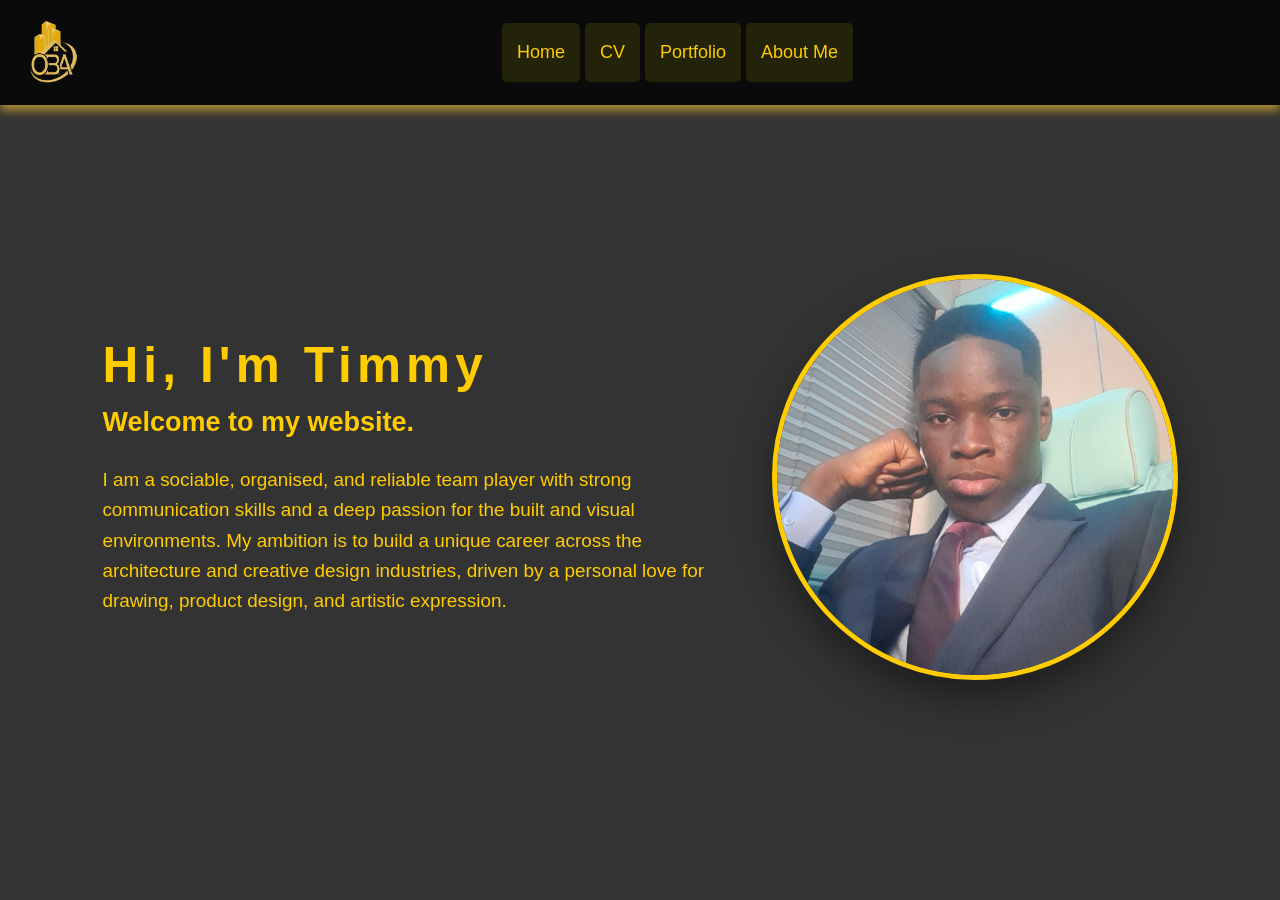
<file: index.html>
<!DOCTYPE html PUBLIC "-//W3C//DTD XHTML 1.0 Transitional//EN" "http://www.w3.org/TR/xhtml1/DTD/xhtml1-transitional.dtd">
<html xmlns="http://www.w3.org/1999/xhtml">
<head>
<meta http-equiv="Content-Type" content="text/html; charset=utf-8" />
<title>Timmy's Website</title>
<link rel="icon" type="image/x-icon" href="files/logo.png" />
<link href="stylesheets.css" rel="stylesheet" type="text/css" />
<style type="text/css">
body,td,th {
	font-size: larger;
}
</style>
</head>

<body>

<div id="Menubar">
    <a href="index.html" class="logo">
    	<img src="files/logo.png" id="sitelogo" />
    </a>
    <div class="menulinks-wrapper">
        <a href="index.html">Home</a>
        <a href="cv/index.html">CV</a>
        <a href="portfolio/index.html">Portfolio</a>
        <a href="aboutme/index.html">About Me</a>
    </div>
</div>

<div class="Contentarea" id="Welcome">

    <div class="welcome-text-block">
        <h1><strong>Hi, I'm Timmy</strong></h1>
        <h2><strong>Welcome to my website.</strong></h2>
        
        <div id="paragraph">
            <p>I am a sociable, organised, and reliable team player with strong communication skills and a deep passion for the built and visual environments. My ambition is to build a unique career across the architecture and creative design industries, driven by a personal love for drawing, product design, and artistic expression.</p>
        </div>
    </div>

<img src="files/Prom Timmy.jpg" alt="Profile picture" class="profile-pic" />

</div>


</body>
</html>
</file>
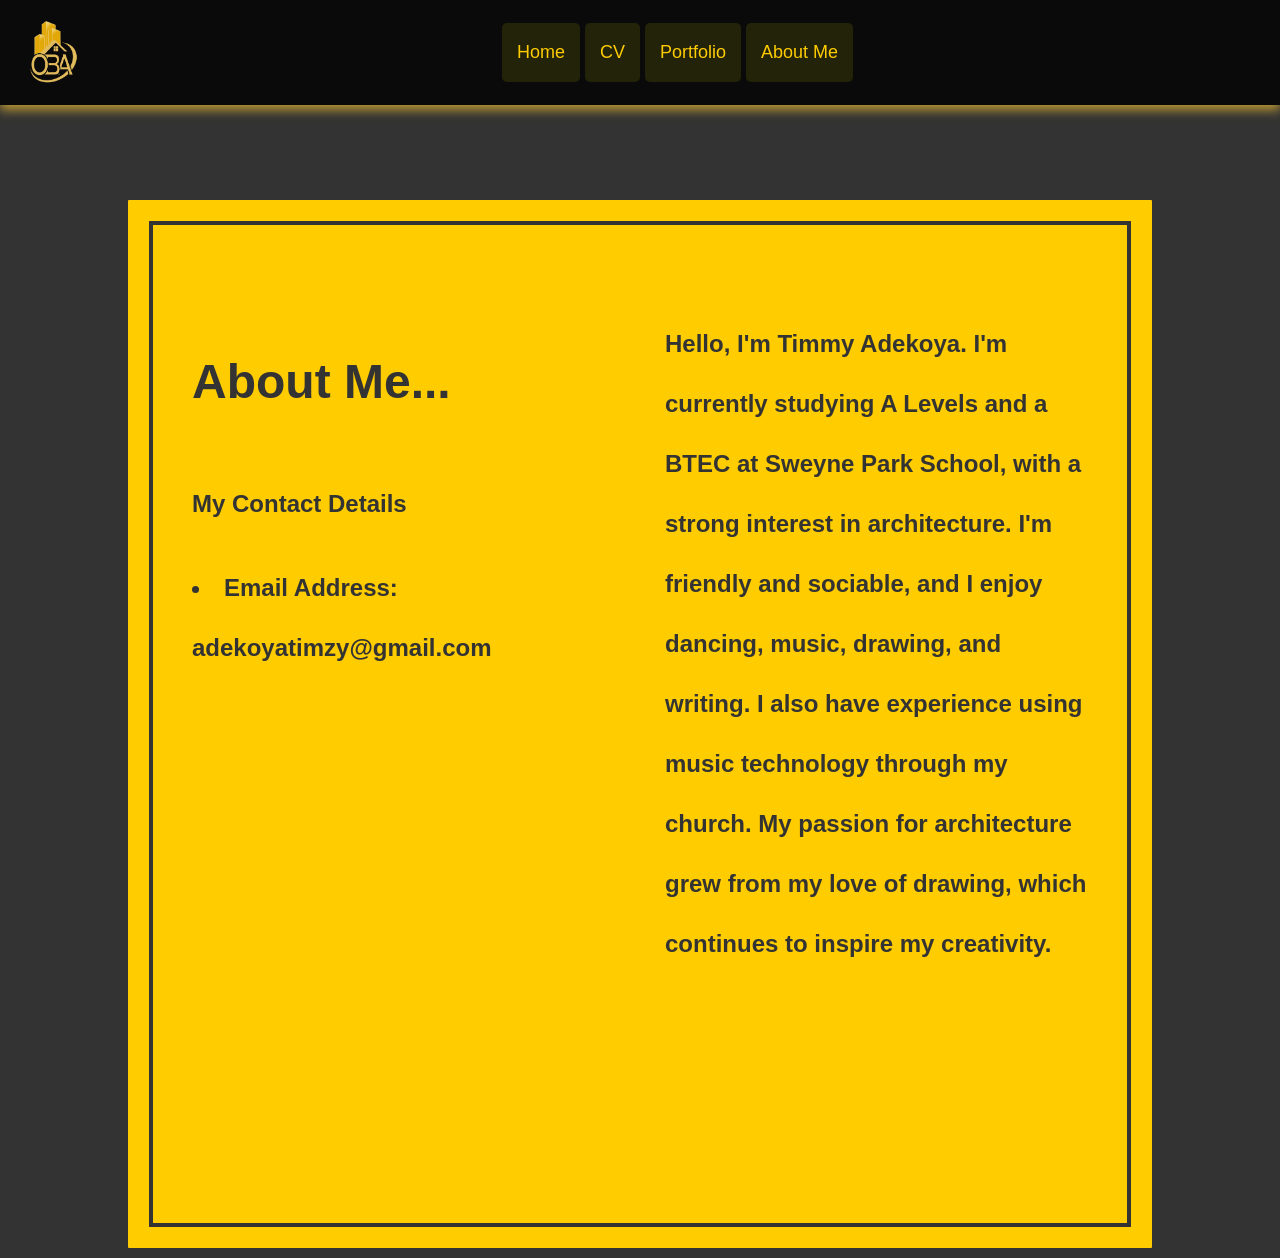
<file: aboutme/index.html>
<!DOCTYPE html PUBLIC "-//W3C//DTD XHTML 1.0 Transitional//EN" "http://www.w3.org/TR/xhtml1/DTD/xhtml1-transitional.dtd">
<html xmlns="http://www.w3.org/1999/xhtml">
<head>
<meta http-equiv="Content-Type" content="text/html; charset=utf-8" />
<title>Timmy's Website</title>
<link rel="icon" type="image/x-icon" href="../files/logo.png" />
<link href="../stylesheets.css" rel="stylesheet" type="text/css" />

<style>
body {
	background-color:#333;
	
}
#Menubar {
	position: fixed;
	top: 0;
	left: 0;
	z-index: 1000; 
}

#aboutme {
	background-color:#FC0;
	color:#333;
	margin:200px 10% 10px 10%;
	padding:10vh 5vw;
	border-radius:1px;
	outline-offset:-2vw;
	outline: 4px solid #333;
	columns:2;
	column-width:250px;
	column-gap:50px;
	column-rule: 4px dotted #333;
	display: flex;
	flex-direction: row;
	flex-wrap: nowrap;
}
.contact-info {
	flex: 1.5;
	font-weight: bold;
}
.paragraph {
	flex: 1.5;
	font-weight: bold;
}
</style>

</head>

<body>
<div id="Menubar">
    <a href="../index.html" class="logo">
    	<img src="../files/logo.png" id="sitelogo" />
    </a>
    <div class="menulinks-wrapper">
        <a href="../index.html">Home</a>
        <a href="../cv/index.html">CV</a>
        <a href="../portfolio/index.html">Portfolio</a>
        <a href="index.html">About Me</a>
    </div>
</div>


<div class="Contentarea" id="aboutme">
<div class="contact-info"> 
		<h1><strong>About Me...  </strong></h1>
  <p>My Contact Details</p>
  <li>Email Address: adekoyatimzy@gmail.com </li>
<div class="microsoftform">
	<iframe width="640px" height="480px" src="https://forms.cloud.microsoft/Pages/ResponsePage.aspx?id=DQSIkWdsW0yxEjajBLZtrQAAAAAAAAAAAAN__7nNkTVUMTZVQjFKNk9CTENGTlRBV01aWVNXR1Y4Ti4u&embed=true" frameborder="0" marginwidth="0" marginheight="0" style="border: none; max-width:100%; max-height:100vh" allowfullscreen webkitallowfullscreen mozallowfullscreen msallowfullscreen> </iframe>
</div>
	</div>
 
  <div class="paragraph">
	  <p>Hello, I'm Timmy Adekoya. I'm currently studying A Levels and a BTEC at Sweyne Park School, with a strong interest in architecture. I'm friendly and sociable, and I enjoy dancing, music, drawing, and writing. I also have experience using music technology through my church. My passion for architecture grew from my love of drawing, which continues to inspire my creativity.</p>
  </div>
</div>


</body>
</html>
</file>
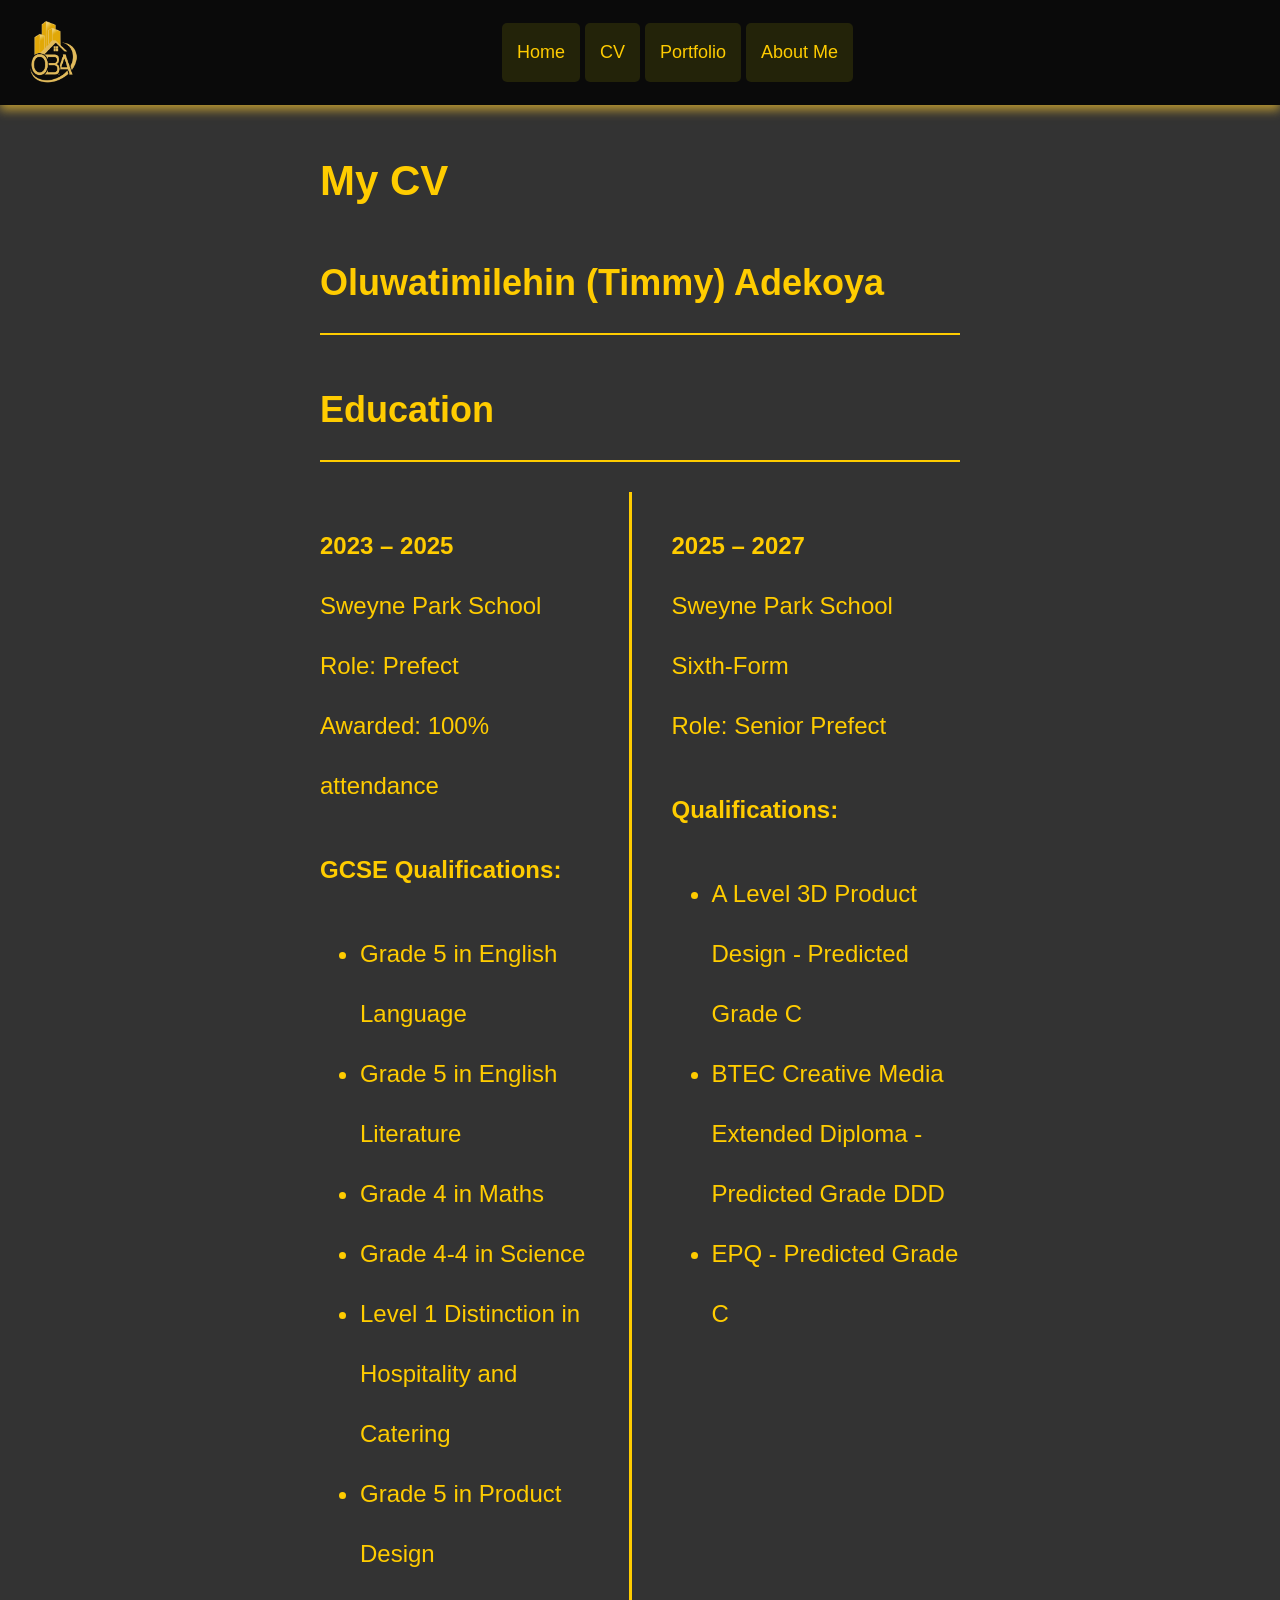
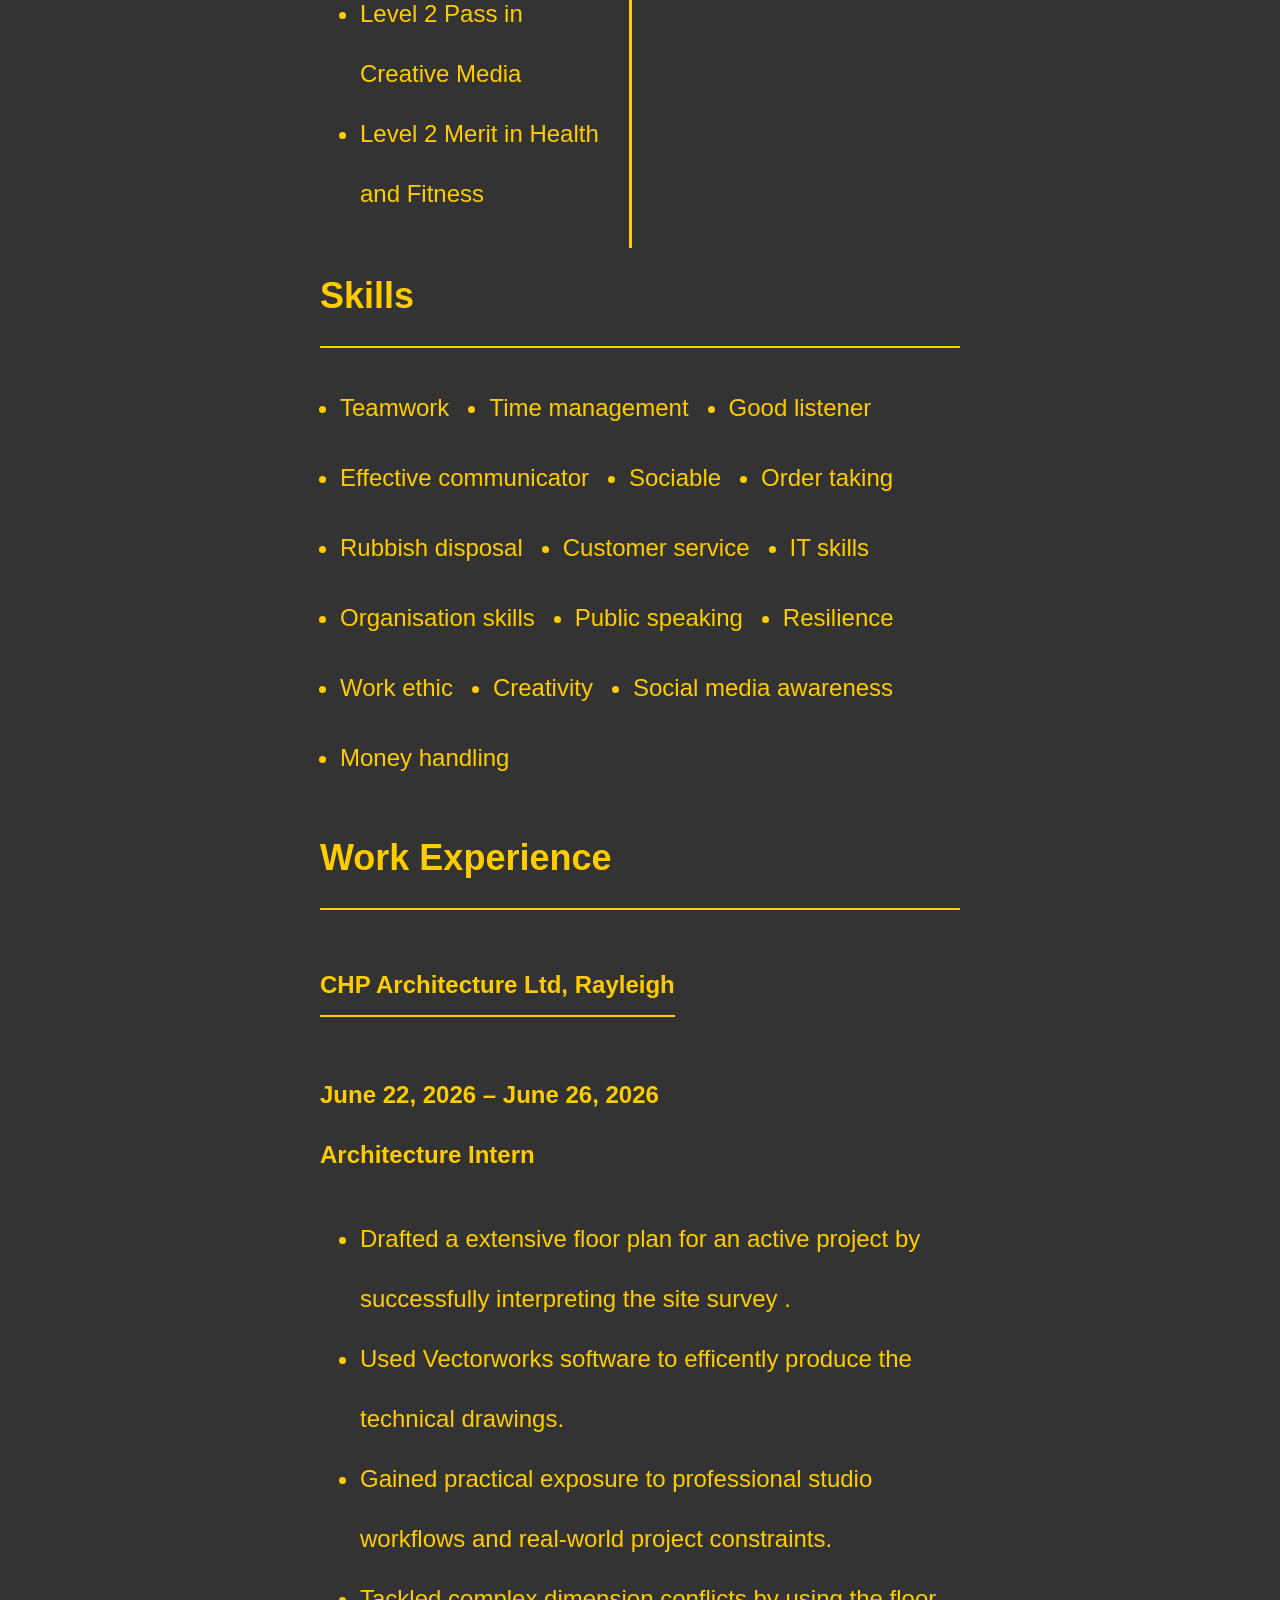
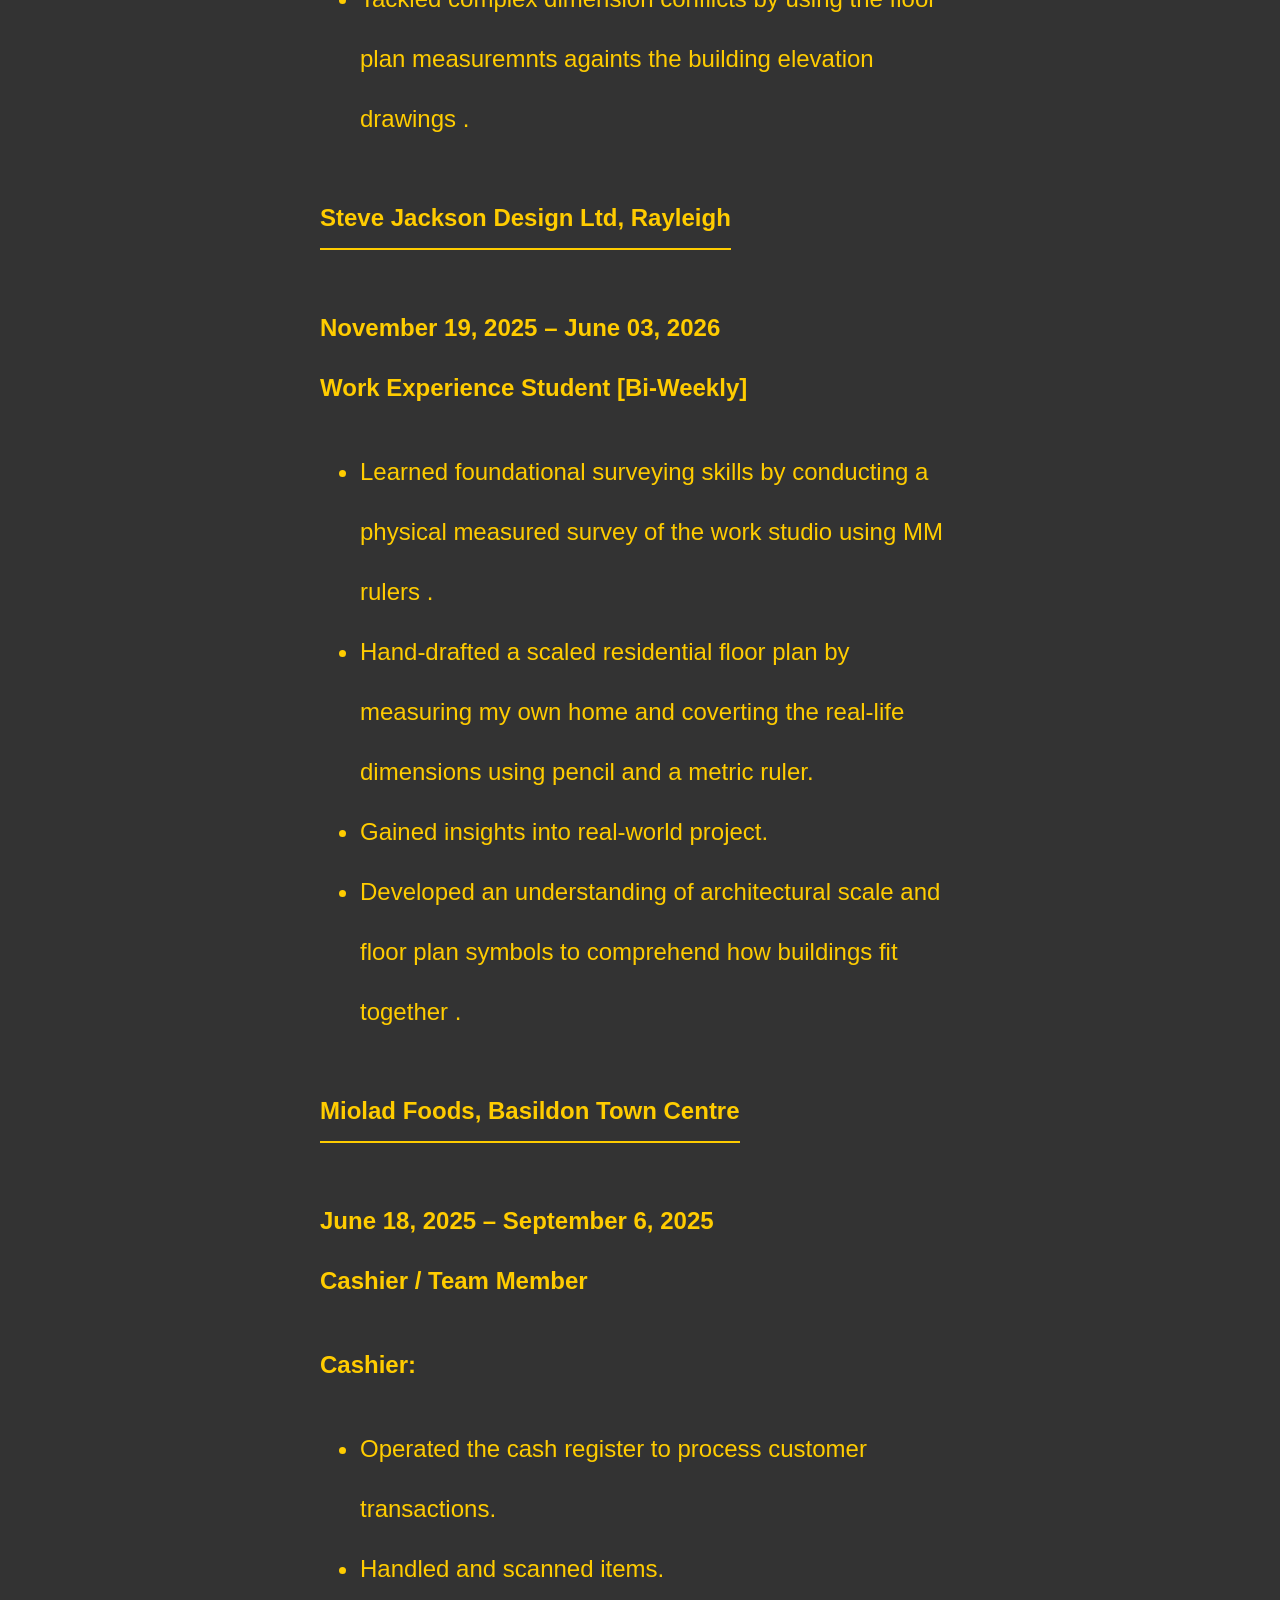
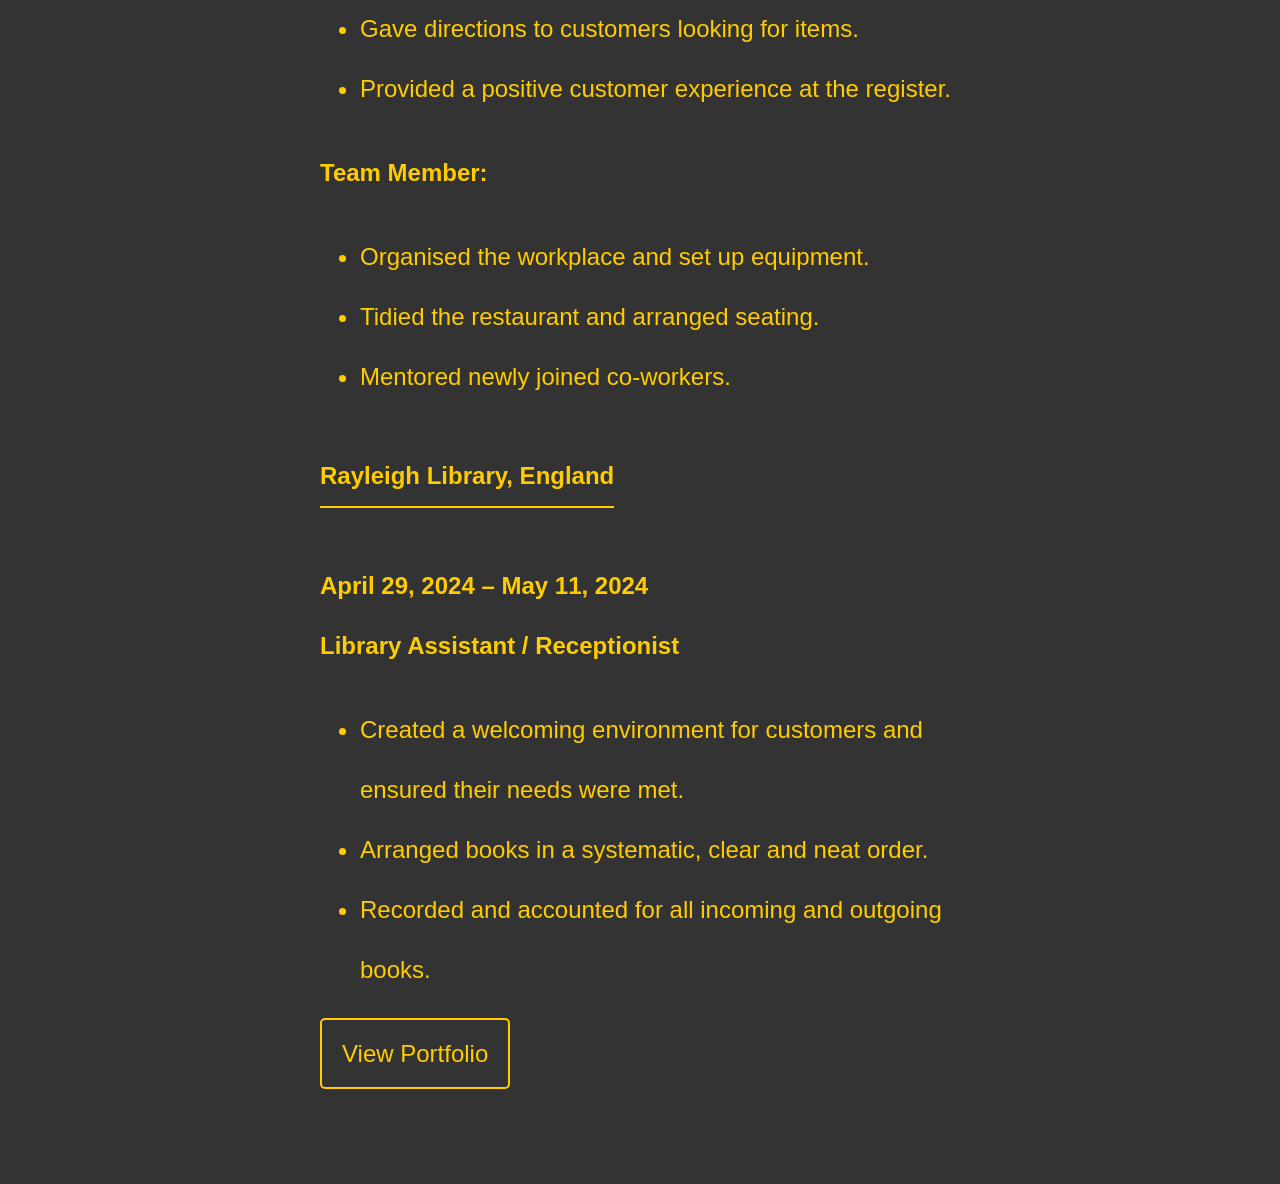
<file: cv/index.html>
<!DOCTYPE html PUBLIC "-//W3C//DTD XHTML 1.0 Transitional//EN" "http://www.w3.org/TR/xhtml1/DTD/xhtml1-transitional.dtd">
<html xmlns="http://www.w3.org/1999/xhtml">
<head>
<meta http-equiv="Content-Type" content="text/html; charset=utf-8" />
<title>Timmy's Website</title>
<link rel="icon" type="image/x-icon" href="../files/logo.png" />
<link href="../stylesheets.css" rel="stylesheet" type="text/css" />
<style type="text/css">
body,td,th {
	font-size: larger;
}
</style>
</head>

<body>
<div id="Menubar">
    <a href="../index.html" class="logo">
    	<img src="../files/logo.png" id="sitelogo" />
    </a>
    <div class="menulinks-wrapper">
        <a href="../index.html">Home</a>
        <a href="index.html">CV</a>
        <a href="../portfolio/index.html">Portfolio</a>
        <a href="../aboutme/index.html">About Me</a>
    </div>
</div>

<div class="Contentarea" id="CV">
    <h1><strong>My CV</strong>  </h1>
  <h2>Oluwatimilehin (Timmy) Adekoya</h2>

<h2>Education</h2>

<div class="edu-split">

    <div class="edu-left">
        <p><strong>2023 – 2025</strong><br>
        Sweyne Park School<br>
        Role: Prefect<br>
        Awarded: 100% attendance</p>

        <p><strong>GCSE Qualifications:</strong></p>
        <ul>
            <li>Grade 5 in English Language</li>
            <li>Grade 5 in English Literature</li>
            <li>Grade 4 in Maths</li>
            <li>Grade 4-4 in Science</li>
            <li>Level 1 Distinction in Hospitality and Catering</li>
            <li>Grade 5 in Product Design</li>
            <li>Level 2 Pass in Creative Media</li>
            <li>Level 2 Merit in Health and Fitness</li>
        </ul>
    </div>

    <div class="edu-right">
        <p><strong>2025 – 2027</strong><br>
            Sweyne Park School Sixth-Form<br>
            Role: Senior Prefect<br></p>
            
      <p><strong>Qualifications:</strong></p>
        <ul>
            <li>A Level 3D Product Design - Predicted Grade C </li>
            <li>BTEC Creative Media Extended Diploma - Predicted Grade DDD</li>
            <li>EPQ - Predicted Grade C</li>
            
            
          
        </ul>
            
    </div>

</div>

<h2>Skills</h2>
<ul class="skill-list">
    <li>Teamwork</li>
    <li>Time management</li>
    <li>Good listener</li>
    <li>Effective communicator</li>
    <li>Sociable</li>
    <li>Order taking</li>
    <li>Rubbish disposal</li>
    <li>Customer service</li>
    <li>IT skills</li>
    <li>Organisation skills</li>
    <li>Public speaking</li>
    <li>Resilience</li>
    <li>Work ethic</li>
    <li>Creativity</li>
    <li>Social media awareness</li>
    <li>Money handling</li>
</ul>

<h2>Work Experience</h2>

<p class="job-header">CHP Architecture Ltd, Rayleigh</p>
<p><strong>June 22, 2026 – June 26, 2026</strong><br>
<span class="job-title">Architecture Intern</span></p>
<ul>
    <li>Drafted a extensive floor plan for an active project by successfully interpreting the site survey .</li>
    <li>Used Vectorworks software to efficently produce the technical drawings.</li>
    <li>Gained practical exposure to professional studio workflows and real-world project constraints.</li>
    <li>Tackled complex dimension conflicts by using the floor plan measuremnts againts the building elevation drawings .</li>
</ul>

<p class="job-header">Steve Jackson Design Ltd, Rayleigh</p>
<p><strong>November 19, 2025 – June 03, 2026</strong><br>
<span class="job-title">Work Experience Student [Bi-Weekly]</span></p>
<ul>
    <li>Learned foundational surveying skills by conducting a physical measured survey of the work studio using MM rulers .</li>
    <li>Hand-drafted a scaled residential floor plan by measuring my own home and coverting the real-life dimensions using pencil and a metric ruler.</li>
    <li>Gained insights into real-world project.</li>
    <li>Developed an understanding of architectural scale and floor plan symbols to comprehend how buildings fit together .</li>
</ul>

<p class="job-header">Miolad Foods, Basildon Town Centre</p>
<p><strong>June 18, 2025 – September 6, 2025</strong><br>
<span class="job-title">Cashier / Team Member</span></p>

<p class="job-title">Cashier:</p>
<ul>
    <li>Operated the cash register to process customer transactions.</li>
    <li>Handled and scanned items.</li>
    <li>Gave directions to customers looking for items.</li>
    <li>Provided a positive customer experience at the register.</li>
</ul>

<p class="job-title">Team Member:</p>
<ul>
    <li>Organised the workplace and set up equipment.</li>
    <li>Tidied the restaurant and arranged seating.</li>
    <li>Mentored newly joined co-workers.</li>
</ul>

<p class="job-header">Rayleigh Library, England</p>
<p><strong>April 29, 2024 – May 11, 2024</strong><br>
<span class="job-title">Library Assistant / Receptionist</span></p>
<ul>
    <li>Created a welcoming environment for customers and ensured their needs were met.</li>
    <li>Arranged books in a systematic, clear and neat order.</li>
    <li>Recorded and accounted for all incoming and outgoing books.</li>
</ul>
 <a href="../portfolio/index.html">View Portfolio</a>
</div>


</body>
</html>
</file>
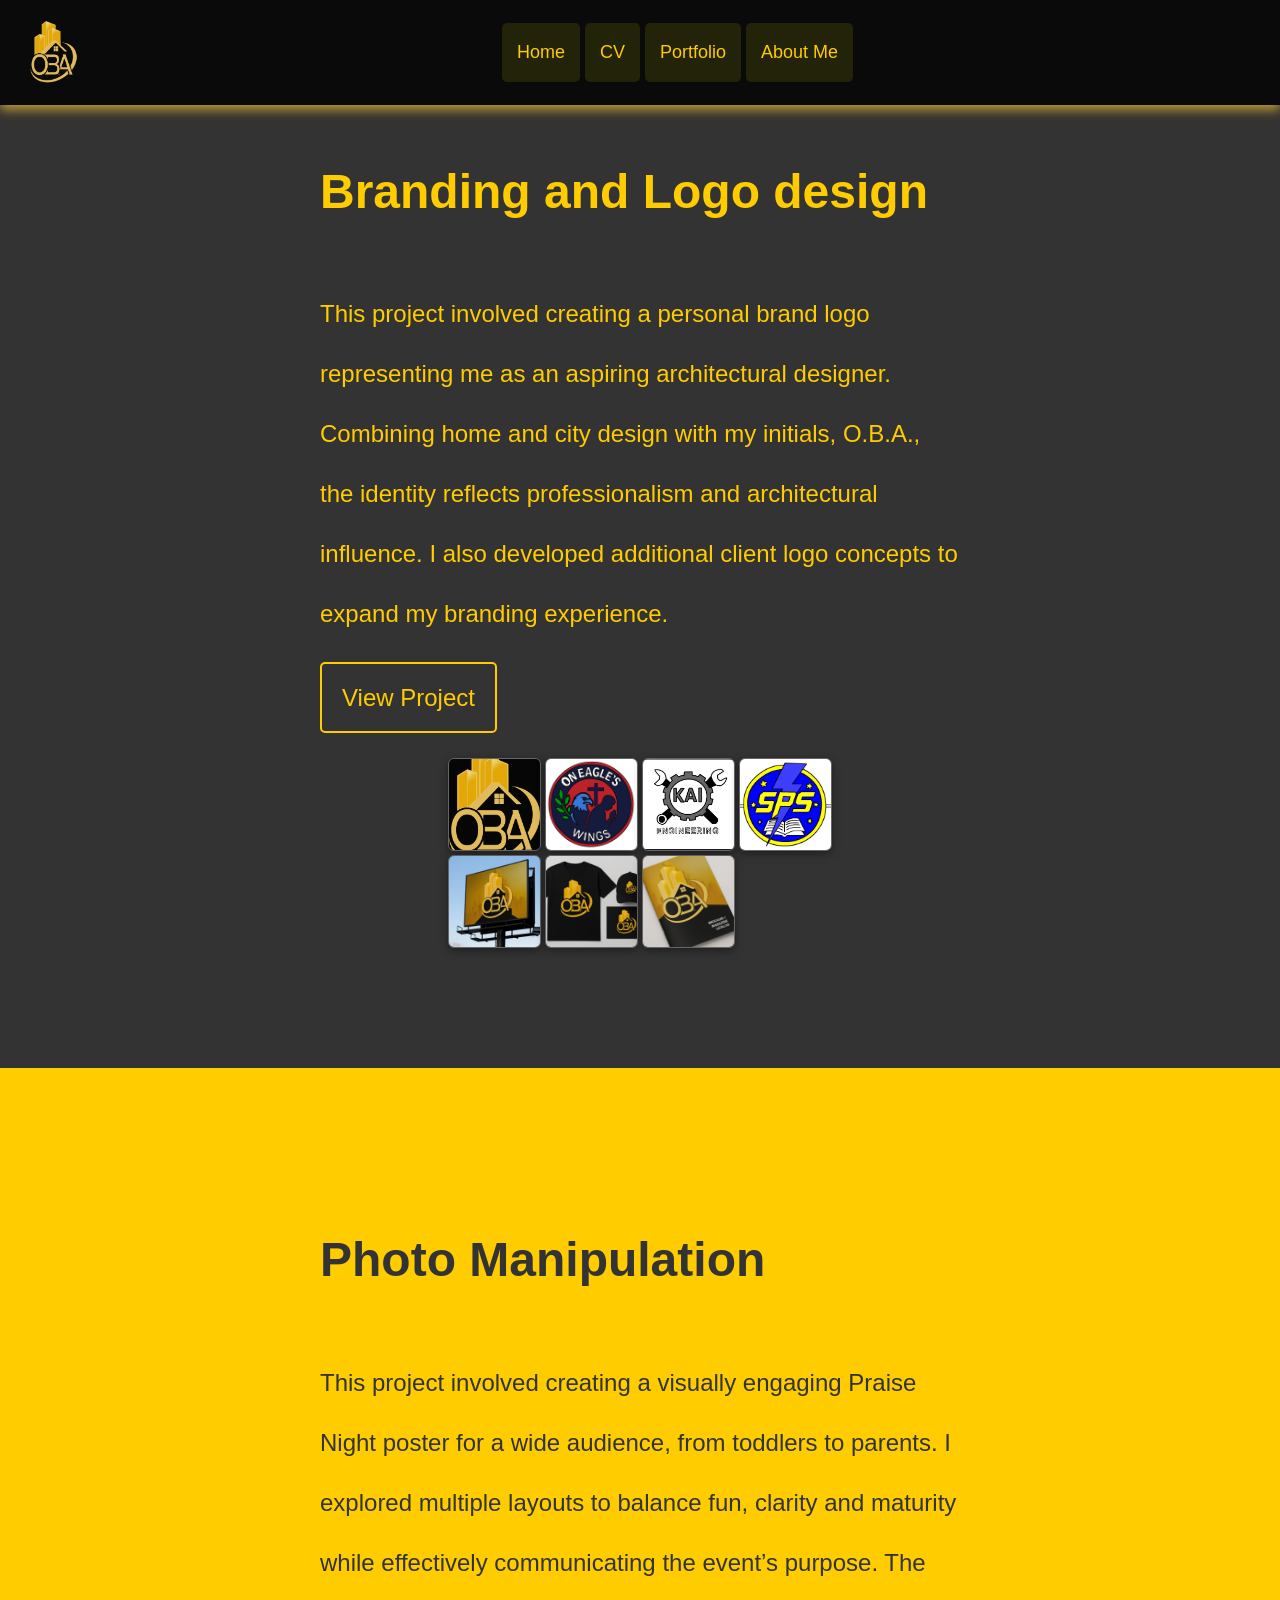
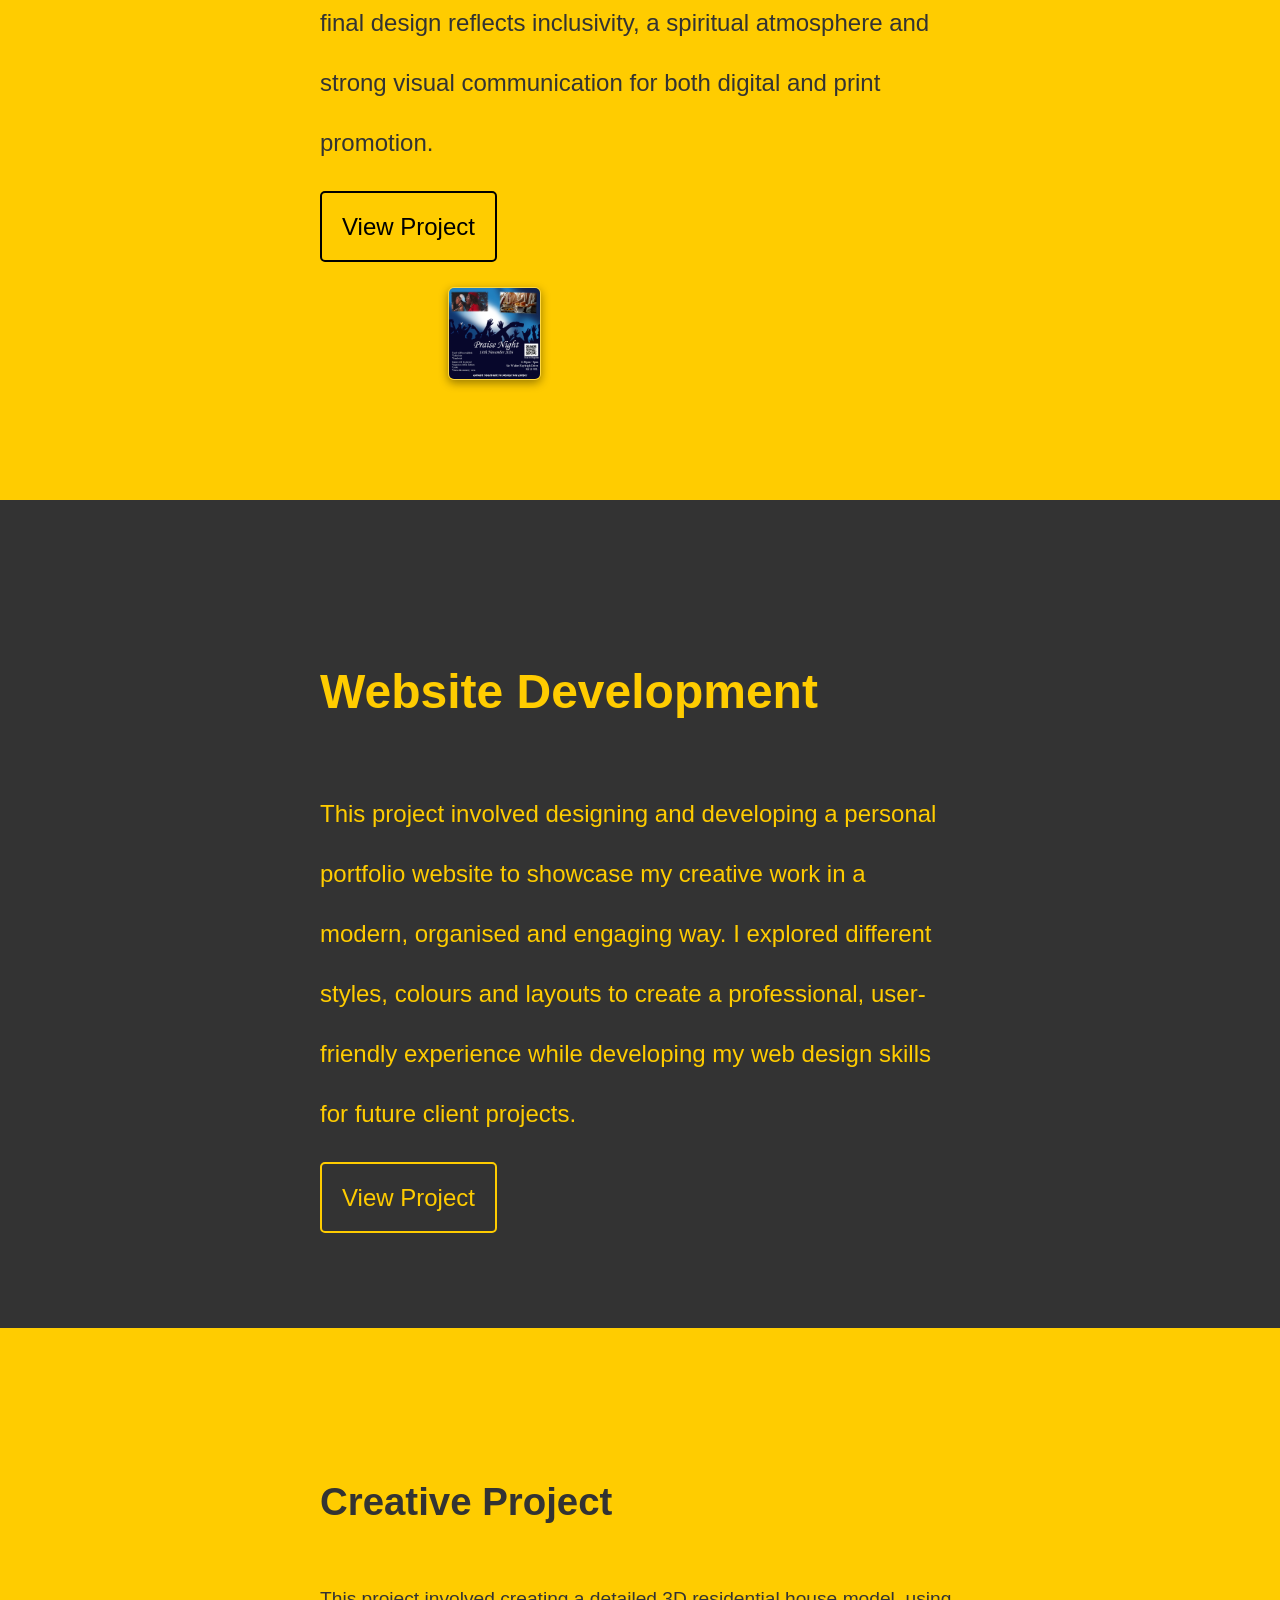
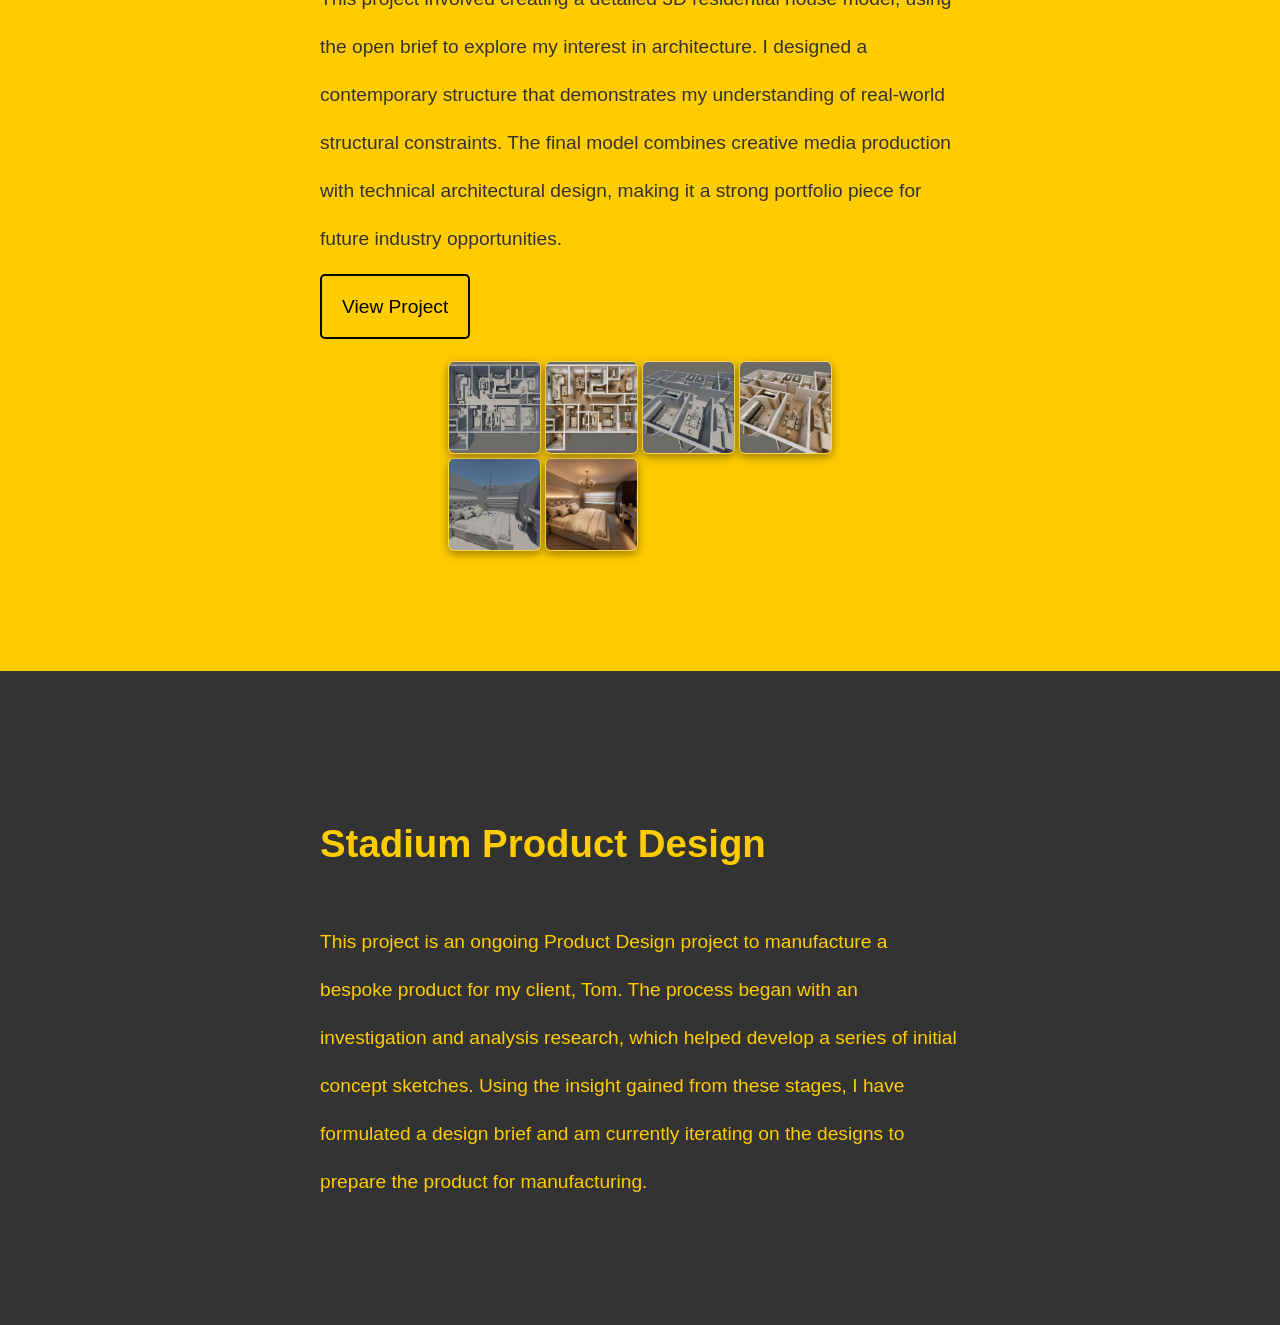
<file: portfolio/index.html>
<!DOCTYPE html PUBLIC "-//W3C//DTD XHTML 1.0 Transitional//EN" "http://www.w3.org/TR/xhtml1/DTD/xhtml1-transitional.dtd">
<html xmlns="http://www.w3.org/1999/xhtml">
<head>
<meta http-equiv="Content-Type" content="text/html; charset=utf-8" />
<title>Timmy's Website</title>
<link rel="icon" type="image/x-icon" href="../files/logo.png" />
<link href="../stylesheets.css" rel="stylesheet" type="text/css" />
<style type="text/css">
body,td,th {
	font-size: larger;
}
	
</style>
</head>

<body>
<div id="Menubar">
    <a href="../index.html" class="logo">
    	<img src="../files/logo.png" id="sitelogo" />
    </a>
    <div class="menulinks-wrapper">
        <a href="../index.html">Home</a>
        <a href="../cv/index.html">CV</a>
        <a href="index.html">Portfolio</a>
        <a href="../aboutme/index.html">About Me</a>
    </div>
</div>

<div class="Contentarea" id="Logo">
    <h1><strong>Branding and Logo design</strong>  </h1>
  <p>This project involved creating a personal brand logo representing me as an aspiring architectural designer. Combining home and city design with my initials, O.B.A., the identity reflects professionalism and architectural influence. I also developed additional client logo concepts to expand my branding experience.</p>
  <p><a href="../files/A1 DIGITAL GRPAHICS.pdf">View Project</a></p>

<div class="gallery-grid" id="projectGallery">
  
    <div class="gallery-item" data-index="0">
       <img src="../files/WEBSITE LOGO.png" alt="Design" loading="eager" />
       <div class="gallery-overlay"><span>View</span></div>
       <div class="gallery-caption">Final Logo – Yellow and Gold</div>
    </div>

    <div class="gallery-item" data-index="1">
       <img src="../files/On Eagles Wings.PNG" alt="Design" loading="eager" />
       <div class="gallery-overlay"><span>View</span></div>
       <div class="gallery-caption">Church Logo Design</div>
    </div>

    <div class="gallery-item" data-index="2">
       <img src="../files/Kai's Project.PNG" alt="Design" loading="eager" />
       <div class="gallery-overlay"><span>View</span></div>
       <div class="gallery-caption"> Kai's Logo Project</div>
    </div>

    <div class="gallery-item" data-index="3">
       <img src="../files/School Logo Design.PNG" alt="Design" loading="eager" />
       <div class="gallery-overlay"><span>View</span></div>
       <div class="gallery-caption"> SPS Logo Project</div>
    </div>

    <div class="gallery-item" data-index="4">
       <img src="../files/Weblogo on billboards.png" alt="Design" loading="eager" />
       <div class="gallery-overlay"><span>View</span></div>
       <div class="gallery-caption"> Weblogo Billboard Mock-up</div>
    </div>

    <div class="gallery-item" data-index="5">
       <img src="../files/Weblogo on clothings.png" alt="Design" loading="eager" />
       <div class="gallery-overlay"><span>View</span></div>
       <div class="gallery-caption"> Weblogo Clothing Mock-up</div>
    </div>

    <div class="gallery-item" data-index="6">
       <img src="../files/Weblogo for brochure.png" alt="Design" loading="eager" />
       <div class="gallery-overlay"><span>View</span></div>
       <div class="gallery-caption"> Weblogo Brochure Mock-up</div>
    </div>

</div>
</div>

<div class="Contentarea" id="Photo">
    <h1><strong>Photo Manipulation</strong>  </h1>
  <p>This project involved creating a visually engaging Praise Night poster for a wide audience, from toddlers to parents. I explored multiple layouts to balance fun, clarity and maturity while effectively communicating the event’s purpose. The final design reflects inclusivity, a spiritual atmosphere and strong visual communication for both digital and print promotion.</p>
  <p><a href="../files/A1 PHOTO MANIPULATION.pdf">View Project</a></p>

  <div class="gallery-grid" id="photoGallery">
  
    <div class="gallery-item" data-index="7">
       <img src="../files/Poster Image.jpg" alt="Design" loading="eager" />
       <div class="gallery-overlay"><span>View</span></div>
       <div class="gallery-caption">Poster Design</div>
    </div>
</div>
</div>

<div class="Contentarea" id="website">
    <h1><strong>Website Development</strong>  </h1>
  <p>This project involved designing and developing a personal portfolio website to showcase my creative work in a modern, organised and engaging way. I explored different styles, colours and layouts to create a professional, user-friendly experience while developing my web design skills for future client projects.</p>
  <a href="../files/A1 WEBSITE DEVELOPMENT.pdf">View Project</a>
</div>

<div class="Contentarea" id="CreativeProject">
    <h1><strong>Creative Project</strong>  </h1>
  <p>This project involved creating a detailed 3D residential house model, using the open brief to explore my interest in architecture. I designed a contemporary structure that demonstrates my understanding of real-world structural constraints. The final model combines creative media production with technical architectural design, making it a strong portfolio piece for future industry opportunities.</p>
  <a href="../files/A2 CREATIVE PROJECT.pdf">View Project</a>

	 <div class="gallery-grid" id="modelGallery">
  
    <div class="gallery-item" data-index="8">
       <img src="../files/redner 1.jpg" alt="Design" loading="eager" />
       <div class="gallery-overlay"><span>View</span></div>
       <div class="gallery-caption">Render 1</div>
    </div>

	<div class="gallery-item" data-index="9">
       <img src="../files/Final Render 1.png" alt="Design" loading="eager" />
       <div class="gallery-overlay"><span>View</span></div>
       <div class="gallery-caption">Final Render 1</div>
    </div>

	<div class="gallery-item" data-index="10">
       <img src="../files/redner 2.jpg" alt="Design" loading="eager" />
       <div class="gallery-overlay"><span>View</span></div>
       <div class="gallery-caption">Render 2</div>
    </div>

	<div class="gallery-item" data-index="11">
       <img src="../files/Final Render 2.png" alt="Design" loading="eager" />
       <div class="gallery-overlay"><span>View</span></div>
       <div class="gallery-caption">Final Render 2</div>
    </div>	 

	<div class="gallery-item" data-index="12">
       <img src="../files/redner 3.jpg" alt="Design" loading="eager" />
       <div class="gallery-overlay"><span>View</span></div>
       <div class="gallery-caption">Render 3</div>
    </div>	

	<div class="gallery-item" data-index="13">
       <img src="../files/Final Render 3.png" alt="Design" loading="eager" />
       <div class="gallery-overlay"><span>View</span></div>
       <div class="gallery-caption">Final Render 3</div>
    </div>
 </div>				
</div>

<div class="Contentarea" id="ProductdesignProject">
    <h1><strong>Stadium Product Design</strong>  </h1>
  <p>This project is an ongoing Product Design project to manufacture a bespoke product for my client, Tom. The process began with an investigation and analysis research, which helped develop a series of initial concept sketches. Using the insight gained from these stages, I have formulated a design brief and am currently iterating on the designs to prepare the product for manufacturing.</p>
</div>
	







	
<script>
// 1. Find all gallery items on the page
var items = document.querySelectorAll('.gallery-item');
var currentIndex = 0;

items.forEach(function(item, index) {
    item.addEventListener('click', function() {
        currentIndex = index; // Track which image was clicked
        openLightbox();
    });
});

function openLightbox() {
    // Get the initial image source path
    var imgSrc = items[currentIndex].querySelector('img').src;
    
    // Create the main dark background wrapper
    var lightbox = document.createElement('div');
    lightbox.style.position = 'fixed';
    lightbox.style.inset = '0';
    lightbox.style.background = 'rgba(10, 10, 15, 0.95)';
    lightbox.style.display = 'flex';
    lightbox.style.flexDirection = 'column';
    lightbox.style.alignItems = 'center';
    lightbox.style.justifyContent = 'center';
    lightbox.style.zIndex = '10000';
    
    // Create the central image element
    var img = document.createElement('img');
    img.src = imgSrc;
    img.style.maxWidth = '75vw';
    img.style.maxHeight = '70vh';
    img.style.objectFit = 'contain';
    img.style.borderRadius = '4px';
    img.style.boxShadow = '0 10px 40px rgba(0,0,0,0.6)';
    img.style.transition = 'opacity 0.2s ease';
    
    // Helper function to update the content dynamically
    function updateGallery() {
        img.style.opacity = '0';
        setTimeout(function() {
            img.src = items[currentIndex].querySelector('img').src;
            counter.innerHTML = (currentIndex + 1) + ' / ' + items.length;
            img.style.opacity = '1';
        }, 150);
    }
    
    // Create the Close Button (Top Right)
    var closeBtn = document.createElement('div');
    closeBtn.innerHTML = '&#10006;';
    closeBtn.style.position = 'absolute';
    closeBtn.style.top = '30px';
    closeBtn.style.right = '40px';
    closeBtn.style.color = 'rgba(255,255,255,0.7)';
    closeBtn.style.fontSize = '24px';
    closeBtn.style.cursor = 'pointer';
    closeBtn.style.transition = 'color 0.2s';
    closeBtn.onmouseenter = function() { this.style.color = '#fff'; };
    closeBtn.onmouseleave = function() { this.style.color = 'rgba(255,255,255,0.7)'; };
    closeBtn.onclick = function() { lightbox.remove(); };
    
    // Create the Left Nav Button (Circled Arrow)
    var leftArrow = document.createElement('div');
    leftArrow.innerHTML = '&#10094;';
    leftArrow.style.position = 'absolute';
    leftArrow.style.left = '40px';
    leftArrow.style.width = '50px';
    leftArrow.style.height = '50px';
    leftArrow.style.background = 'rgba(255,255,255,0.08)';
    leftArrow.style.color = '#fff';
    leftArrow.style.borderRadius = '50%';
    leftArrow.style.display = 'flex';
    leftArrow.style.alignItems = 'center';
    leftArrow.style.justifyContent = 'center';
    leftArrow.style.fontSize = '20px';
    leftArrow.style.cursor = 'pointer';
    leftArrow.style.transition = 'background 0.2s';
    leftArrow.onmouseenter = function() { this.style.background = 'rgba(255,255,255,0.2)'; };
    leftArrow.onmouseleave = function() { this.style.background = 'rgba(255,255,255,0.08)'; };
    leftArrow.onclick = function(e) {
        e.stopPropagation();
        currentIndex = (currentIndex > 0) ? currentIndex - 1 : items.length - 1;
        updateGallery();
    };
    
    // Create the Right Nav Button (Circled Arrow)
    var rightArrow = document.createElement('div');
    rightArrow.innerHTML = '&#10095;';
    rightArrow.style.position = 'absolute';
    rightArrow.style.right = '40px';
    rightArrow.style.width = '50px';
    rightArrow.style.height = '50px';
    rightArrow.style.background = 'rgba(255,255,255,0.08)';
    rightArrow.style.color = '#fff';
    rightArrow.style.borderRadius = '50%';
    rightArrow.style.display = 'flex';
    rightArrow.style.alignItems = 'center';
    rightArrow.style.justifyContent = 'center';
    rightArrow.style.fontSize = '20px';
    rightArrow.style.cursor = 'pointer';
    rightArrow.style.transition = 'background 0.2s';
    rightArrow.onmouseenter = function() { this.style.background = 'rgba(255,255,255,0.2)'; };
    rightArrow.onmouseleave = function() { this.style.background = 'rgba(255,255,255,0.08)'; };
    rightArrow.onclick = function(e) {
        e.stopPropagation();
        currentIndex = (currentIndex < items.length - 1) ? currentIndex + 1 : 0;
        updateGallery();
    };
    
    // Create the Live Counter Bubble (Bottom Center)
    var counter = document.createElement('div');
    counter.innerHTML = (currentIndex + 1) + ' / ' + items.length;
    counter.style.position = 'absolute';
    counter.style.bottom = '40px';
    counter.style.background = 'rgba(255,255,255,0.1)';
    counter.style.color = '#fff';
    counter.style.padding = '6px 16px';
    counter.style.borderRadius = '20px';
    counter.style.fontSize = '14px';
    counter.style.fontFamily = 'sans-serif';
    counter.style.letterSpacing = '1px';
    
    // Assemble all layout nodes together
    lightbox.appendChild(img);
    lightbox.appendChild(closeBtn);
    lightbox.appendChild(leftArrow);
    lightbox.appendChild(rightArrow);
    lightbox.appendChild(counter);
    document.body.appendChild(lightbox);
    
    // Close window cleanly if user clicks empty backdrop workspace
    lightbox.onclick = function(e) {
        if (e.target === lightbox) {
            lightbox.remove();
        }
    };
}
</script>
	
</body>
</html>
</file>
<file: stylesheets.css>
@charset "utf-8";

/* Reset body margins to ensure consistent alignment across all pages */
body {
	margin: 0;
	padding: 0;
	background-color: #000;
	font-family: Verdana, Geneva, sans-serif;
	line-height: 1.6;
	font-size: 24px;
}

#Menubar {
	background-color: rgba(0,0,0,0.8);
	backdrop-filter: blur(1px);
	padding: 15px;
	position: fixed;
	top: 0;
	left: 0;
	width: 100%;
	box-shadow: 0px 5px 10px 0px rgba(255,204,51,0.66);
	box-sizing: border-box;
	display: flex;
	align-items: center;
	z-index: 10000; 
}


#Menubar a.logo {
	padding: 0;
	background: none !important;
	display: block;
}

#Menubar a.logo img {
	width: 75px !important;
	height: auto;
	display: block;
}

.menulinks-wrapper {
	display: flex;
	gap: 5px;
	align-items: center;
	justify-content: center;
	margin: 0 auto; 
	padding-right: 0; 
}

#Menubar a {
	text-decoration: none;
	color: #FC0;
	padding: 15px;
	font-size: 18px;
	border-radius: 5px;
	background-color: rgba(255,255,0,0.1);
	transition: all 0.5s ease;
	position: relative;
}

.menulinks-wrapper a:hover {
	font-family: Verdana, Geneva, sans-serif;
	background-color: #FFCC00; 
	color: #333333;  
	opacity: 1;
}

#Menubar a.logo:hover {
	opacity: 0.8;
}

#Menubar a:not(.logo):hover::after {
	width: 100%;
}

#paragraph {
	text-align: center;
	font-size: 24px;
}

.Contentarea {
	color: #FC0;
	padding: 100px 25% 100px 25%;
	line-height: 2.5;
	background-color: #333;
	box-sizing: border-box;
	margin: 0;
}

.profile-pic {
    width: 500px;          
    height: 500px;
    border-radius: 50%;  
    object-fit: cover;     
    display: block;        
    margin: 20px auto;     
    border: 4px solid #FC0; 
}

.Contentarea a {
	border: 2px solid #FC0;
	padding: 20px;
	text-decoration: none;
	color: #FC0;
	border-radius: 5px;
}

.Contentarea a:hover {
	background-color: #FC0;
	color: #333333;
}

#Welcome {
	font-size: 24px;
	background-color: #333333;
	min-height: 100vh;
}

#Logo, #Photo, #website, ProductdesignProject {
	font-size: 24px;
	min-height: 17.5vh;
}

#CV {
	background-color: #333;
	color: #FC0;
	font-size: 24px;
}

#Welcome h2 {
	line-height: 0.66;
}

#Welcome CV Logo Photo website ProductdesignProject h1 {
	font-size: 55px;
	letter-spacing: 7px;
	line-height: 0.66;
}

#CV h1 {
    font-size: 42px;
    margin-bottom: 5px;
}

#CV h2 {
    margin-top: 3px;
    border-bottom: 2px solid #FC0;
    padding-bottom: 5px;
}

.contact {
    margin-bottom: 20px;
}

.contact p {
    margin: 3px 0;
}

ul {
    margin-top: 5px;
}

.job-title {
    font-weight: bold;
    margin-top: 10px;
}

.job-header {
    font-weight: bold;
    margin-top: 15px;
	border-bottom: 2px solid #FC0;
	display: inline-block;
}

.edu-split {
    display: flex;
    gap: 20px;
}

.edu-left {
	width: 50%;
    padding-right: 20px;
    border-right: 3px solid #FC0;
}

.edu-right {
	width: 50%;
    padding-left: 20px;
}


#Photo {
	background-color: #FC0;
	color: #333;
}

#Photo a {
	color: #000;
	border: 2px solid #000;
}

#Photo a:hover {
	background-color: #000;
	color: #FC0;
} 

#CreativeProject {
	background-color: #FC0;
	color: #333;
}

#CreativeProject a {
	color: #000;
	border: 2px solid #000;
}

#CreativeProject a:hover {
	background-color: #000;
	color: #FC0;
} 

ul.skill-list {
	display: flex;
	margin-bottom: 25px;
	flex-wrap: wrap;
	column-gap: 40px;
	row-gap: 10px;
	padding-left: 20px;
}

.gallery-grid {
	display: grid;
	grid-template-columns: repeat(4, 1fr);
	gap: 4px;
	margin: 30px auto 20px;
	width: 100%;
	max-width: 30vw;
}

.gallery-item {
	position: relative;
	aspect-ratio: 1 / 1;
	overflow: hidden;
	border-radius: 6px;
	cursor: pointer;
	border: 1px solid rgba(255,255,255,0.25);
	box-shadow: 0 3px 10px rgba(0,0,0,0.4);
	transition: transform 0.25s ease, box-shadow 0.25s ease;
	display: flex;
	flex-direction: column;
	will-change: transform;
	max-width: 180px;
}

.gallery-item img {
	width: 100%;
	height: 100%;
	object-fit: cover;
	display: block;
	transition: transform 0.35s ease;
}

.gallery-overlay {
	position: absolute;
	inset: 0;
	background: rgba(0, 90, 80, 0.55);
	display: flex;
	align-items: center;
	justify-content: center;
	opacity: 0;
	transition: opacity 0.25s ease;
	border-radius: 6px;
}

.gallery-overlay span {
	color: #fff;
	font-family: "Madimi One", sans-serif;
	font-size: 13px;
	letter-spacing: 1.5px;
	text-transform: uppercase;
	border: 1.5px solid rgba(255,255,255,0.8);
	padding: 5px 12px;
	border-radius: 4px;
}

.gallery-caption {
	font-size: 11px;
	text-align: center;
	padding: 4px 4px 3px;
	color: #F0F0F0;
	background: rgba(0,0,0,0.35);
	border-radius: 0 0 5px 5px;
	line-height: 1.3;
	flex-shrink: 0;
	position: absolute;
	bottom: 0;
	left: 0;
	right: 0;
	opacity: 0;
	transition: opacity 0.25s ease;
}

.gallery-item:hover .gallery-caption {
	opacity: 1;
}

.gallery-item:hover {
	transform: scale(1.04) translateY(-3px);
	box-shadow: 0 10px 22px rgba(0,0,0,0.6);
	z-index: 1;
}

.gallery-item:hover img {
	transform: scale(1.08);
}

.gallery-item:hover .gallery-overlay {
	opacity: 1;
}

#Welcome.Contentarea {
    padding: 10vh 8vw 4vh 8vw;
    height: 100vh;
    display: flex;
    flex-direction: row; 
    align-items: center;
    justify-content: space-between; 
    overflow: hidden; 
    box-sizing: border-box;
    background-color: #333333;
    margin: 0;
}

.welcome-text-block {
    display: flex;
    flex-direction: column;
    text-align: left; 
    max-width: 48vw; 
}

#Welcome h1 {
    font-size: 5.5vh;
    color: #FC0;
    margin: 0 0 1.5vh 0;
    line-height: 1.1;
    letter-spacing: 0.4vw;
}

#Welcome h2 {
    font-size: 3vh;
    color: #FC0;
    margin: 0 0 3vh 0;
    line-height: 1.2;
}

#Welcome #paragraph p {
    text-align: left;
    font-size: 2.1vh;
    line-height: 1.6;
    color: #FC0;
    margin: 0;
}

#Welcome .profile-pic {
    width: 44vh;          
    height: 44vh;
    border-radius: 50%;  
    object-fit: cover;     
    display: block;        
    margin: 0; 
    border: 0.6vh solid #FC0; 
    flex-shrink: 0; 
    box-shadow: 0 2vh 4vh rgba(0,0,0,0.4);
}

@media screen and (max-width: 992px) { 
    
    #Welcome.Contentarea {
        flex-direction: column-reverse; 
        justify-content: center;
        align-items: center;
        gap: 4vh; 
        padding: 12vh 6vw 4vh 6vw; 
        height: auto; 
        min-height: 100vh;
        overflow: visible; 
    }

    .welcome-text-block {
        max-width: 100%; 
        text-align: center;
    }

    #Welcome h1 {
        font-size: 4.5vh;
        text-align: center;
        margin-bottom: 1vh;
        letter-spacing: 0.2vw;
    }

    #Welcome h2 {
        font-size: 2.6vh;
        text-align: center;
        margin-bottom: 2vh;
    }

    #Welcome #paragraph p {
        text-align: center; 
        font-size: 2.2vh;
        line-height: 1.5;
    }

    #Welcome .profile-pic {
        width: 30vh;  
        height: 30vh; 
        margin: 0 auto; 
        border: 0.5vh solid #FC0;
        box-shadow: 0 1.5vh 3vh rgba(0,0,0,0.4);
    }
}
</file>
